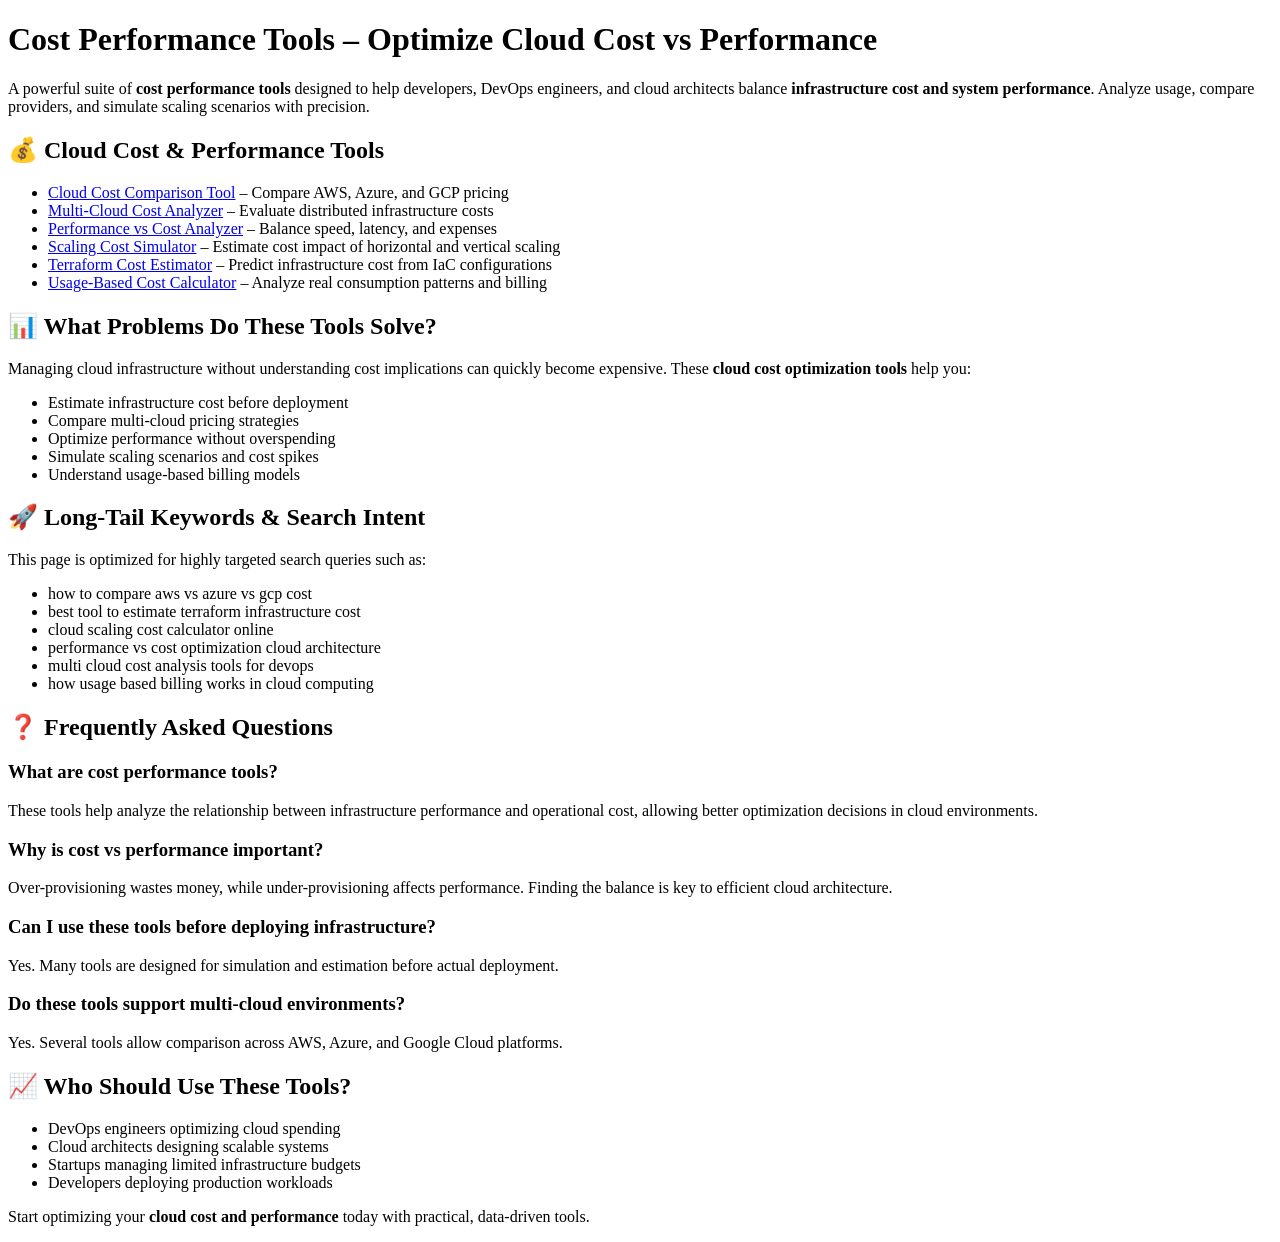
<file: index.html>
<!DOCTYPE html>
<html lang="en">
<head>
    <meta charset="UTF-8">
    <meta name="viewport" content="width=device-width, initial-scale=1.0">
    <meta name="google-site-verification" content="PkLa_ViOo6FAHpvh8SacceMb95o9tePRdrqLNBz9X1M" />
    <title>Cost Performance Tools – Cloud Cost Optimization & Scaling Analysis</title>

    <meta name="description" content="Compare cloud costs, analyze performance, optimize scaling, and estimate infrastructure expenses. Powerful cost-performance tools for AWS, Azure, and multi-cloud environments.">

    <meta name="keywords" content="cloud cost optimization tools, performance vs cost analysis, multi cloud cost comparison, terraform cost estimator, cloud scaling cost calculator, infrastructure cost tools">

    <link rel="canonical" href="/cost-performance-tools/">
</head>

<body>

<header>
    <h1>Cost Performance Tools – Optimize Cloud Cost vs Performance</h1>
    <p>
        A powerful suite of <strong>cost performance tools</strong> designed to help developers,
        DevOps engineers, and cloud architects balance <strong>infrastructure cost and system performance</strong>.
        Analyze usage, compare providers, and simulate scaling scenarios with precision.
    </p>
</header>

<section>
    <h2>💰 Cloud Cost & Performance Tools</h2>
    <ul>
        <li><a href="/cost-performance-tools/cost-compare/">Cloud Cost Comparison Tool</a> – Compare AWS, Azure, and GCP pricing</li>
        <li><a href="/cost-performance-tools/multi-cloud/">Multi-Cloud Cost Analyzer</a> – Evaluate distributed infrastructure costs</li>
        <li><a href="/cost-performance-tools/performance/">Performance vs Cost Analyzer</a> – Balance speed, latency, and expenses</li>
        <li><a href="/cost-performance-tools/scaling/">Scaling Cost Simulator</a> – Estimate cost impact of horizontal and vertical scaling</li>
        <li><a href="/cost-performance-tools/terraform-cost/">Terraform Cost Estimator</a> – Predict infrastructure cost from IaC configurations</li>
        <li><a href="/cost-performance-tools/usage/">Usage-Based Cost Calculator</a> – Analyze real consumption patterns and billing</li>
    </ul>
</section>

<section>
    <h2>📊 What Problems Do These Tools Solve?</h2>
    <p>
        Managing cloud infrastructure without understanding cost implications can quickly become expensive.
        These <strong>cloud cost optimization tools</strong> help you:
    </p>
    <ul>
        <li>Estimate infrastructure cost before deployment</li>
        <li>Compare multi-cloud pricing strategies</li>
        <li>Optimize performance without overspending</li>
        <li>Simulate scaling scenarios and cost spikes</li>
        <li>Understand usage-based billing models</li>
    </ul>
</section>

<section>
    <h2>🚀 Long-Tail Keywords & Search Intent</h2>
    <p>
        This page is optimized for highly targeted search queries such as:
    </p>
    <ul>
        <li>how to compare aws vs azure vs gcp cost</li>
        <li>best tool to estimate terraform infrastructure cost</li>
        <li>cloud scaling cost calculator online</li>
        <li>performance vs cost optimization cloud architecture</li>
        <li>multi cloud cost analysis tools for devops</li>
        <li>how usage based billing works in cloud computing</li>
    </ul>
</section>

<section>
    <h2>❓ Frequently Asked Questions</h2>

    <h3>What are cost performance tools?</h3>
    <p>
        These tools help analyze the relationship between infrastructure performance and operational cost,
        allowing better optimization decisions in cloud environments.
    </p>

    <h3>Why is cost vs performance important?</h3>
    <p>
        Over-provisioning wastes money, while under-provisioning affects performance. Finding the balance is key
        to efficient cloud architecture.
    </p>

    <h3>Can I use these tools before deploying infrastructure?</h3>
    <p>
        Yes. Many tools are designed for simulation and estimation before actual deployment.
    </p>

    <h3>Do these tools support multi-cloud environments?</h3>
    <p>
        Yes. Several tools allow comparison across AWS, Azure, and Google Cloud platforms.
    </p>
</section>

<section>
    <h2>📈 Who Should Use These Tools?</h2>
    <ul>
        <li>DevOps engineers optimizing cloud spending</li>
        <li>Cloud architects designing scalable systems</li>
        <li>Startups managing limited infrastructure budgets</li>
        <li>Developers deploying production workloads</li>
    </ul>
</section>

<footer>
    <p>
        Start optimizing your <strong>cloud cost and performance</strong> today with practical, data-driven tools.
    </p>
</footer>

</body>
</html>
</file>
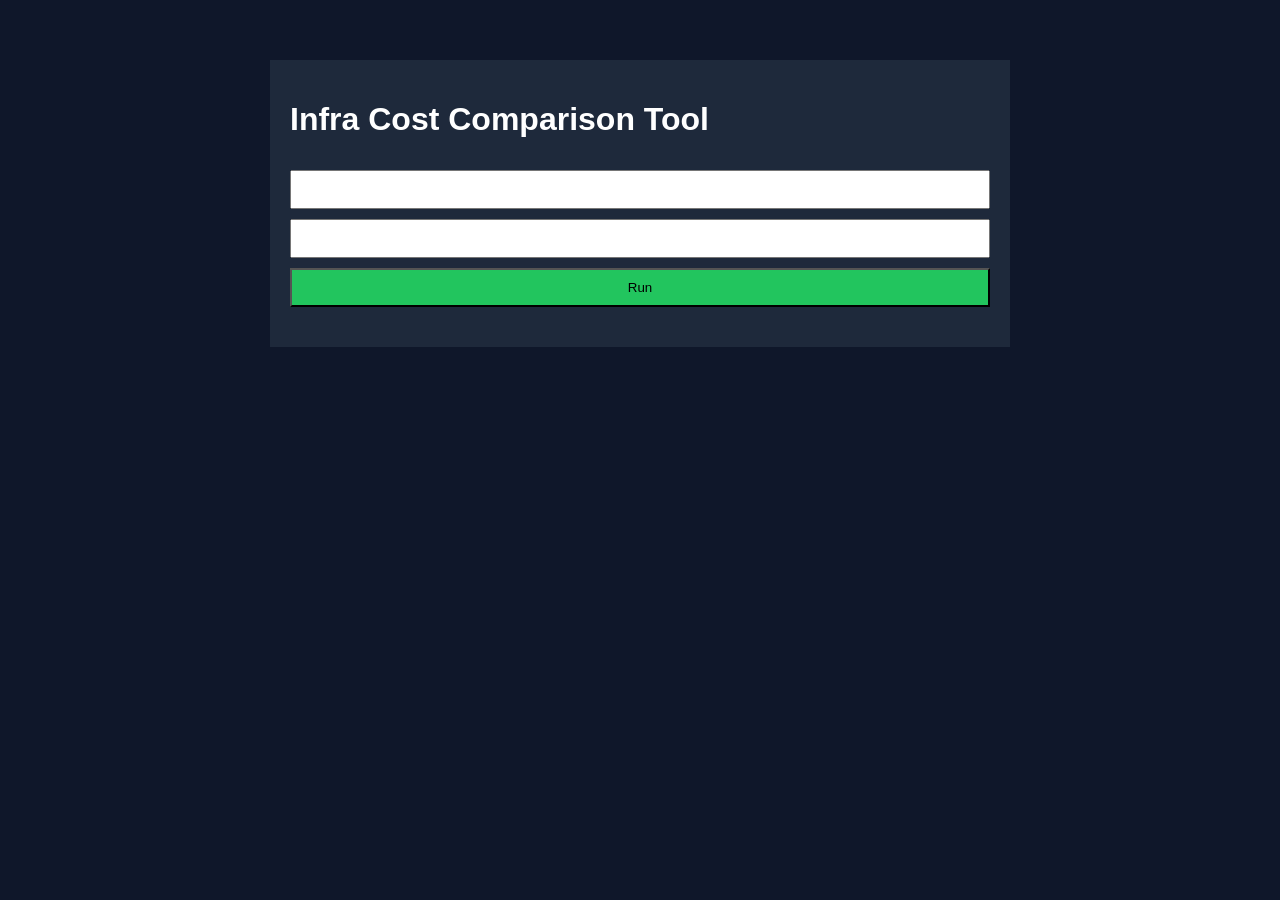
<file: cost-compare/index.html>
<html><head><title>Infra Cost Comparison Tool</title><link rel='stylesheet' href='styles.css'></head><body><div class='container'><h1>Infra Cost Comparison Tool</h1><input id='a'><input id='b'><button onclick='run()'>Run</button><div id='res' class='result'></div></div><script src='script.js'></script></body></html>
</file>
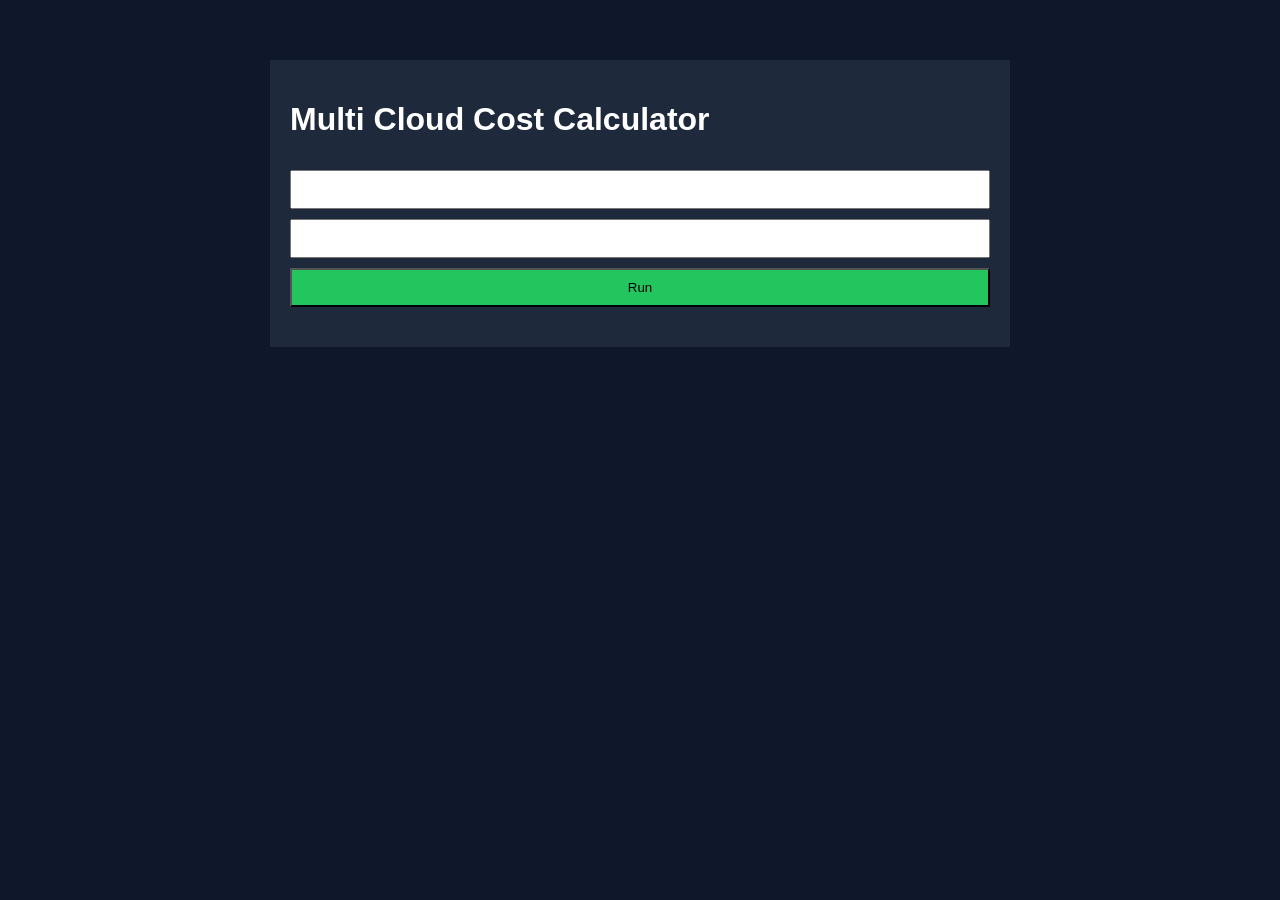
<file: multi-cloud/index.html>
<html><head><title>Multi Cloud Cost Calculator</title><link rel='stylesheet' href='styles.css'></head><body><div class='container'><h1>Multi Cloud Cost Calculator</h1><input id='providers'><input id='cost'><button onclick='run()'>Run</button><div id='res' class='result'></div></div><script src='script.js'></script></body></html>
</file>
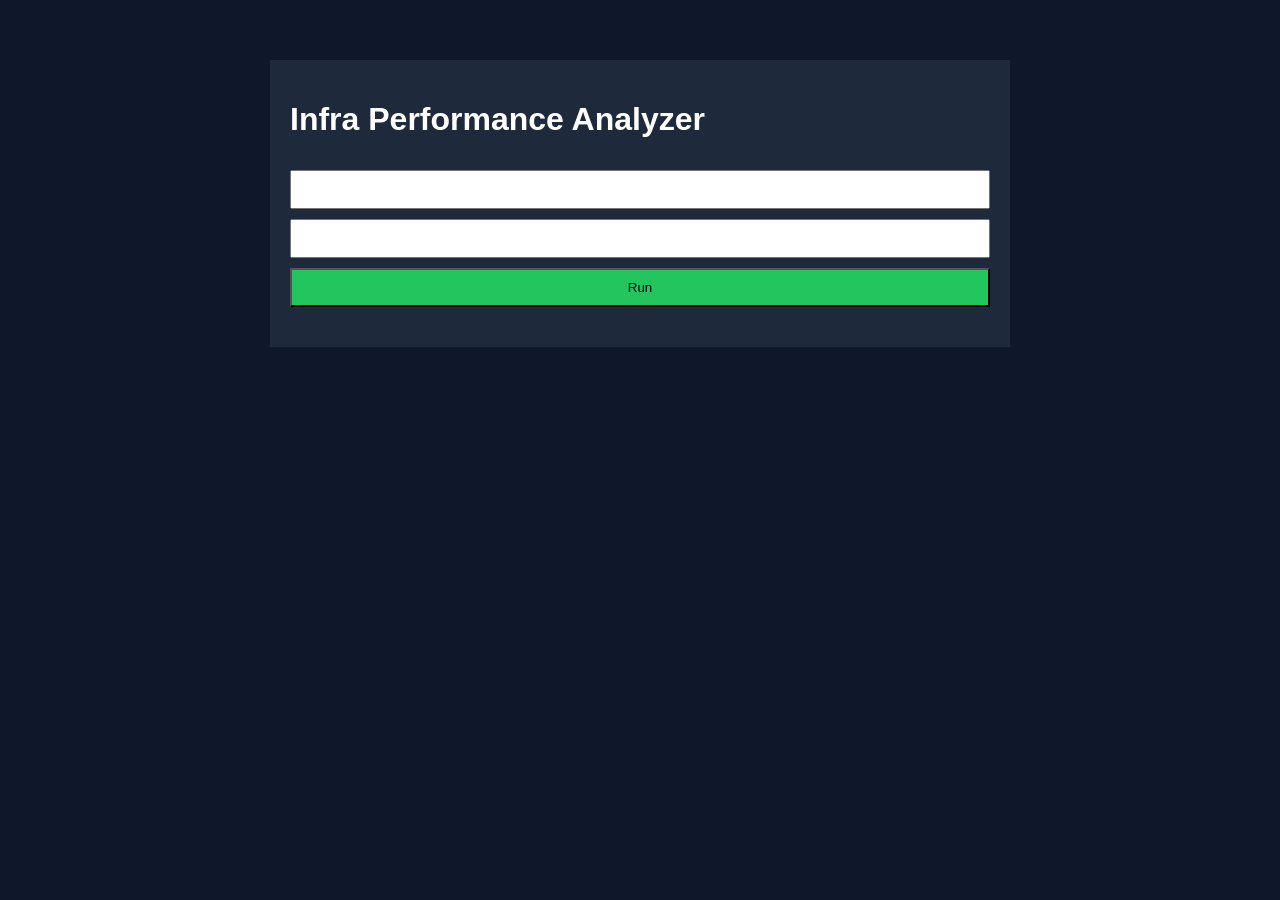
<file: performance/index.html>
<html><head><title>Infra Performance Analyzer</title><link rel='stylesheet' href='styles.css'></head><body><div class='container'><h1>Infra Performance Analyzer</h1><input id='requests'><input id='time'><button onclick='run()'>Run</button><div id='res' class='result'></div></div><script src='script.js'></script></body></html>
</file>
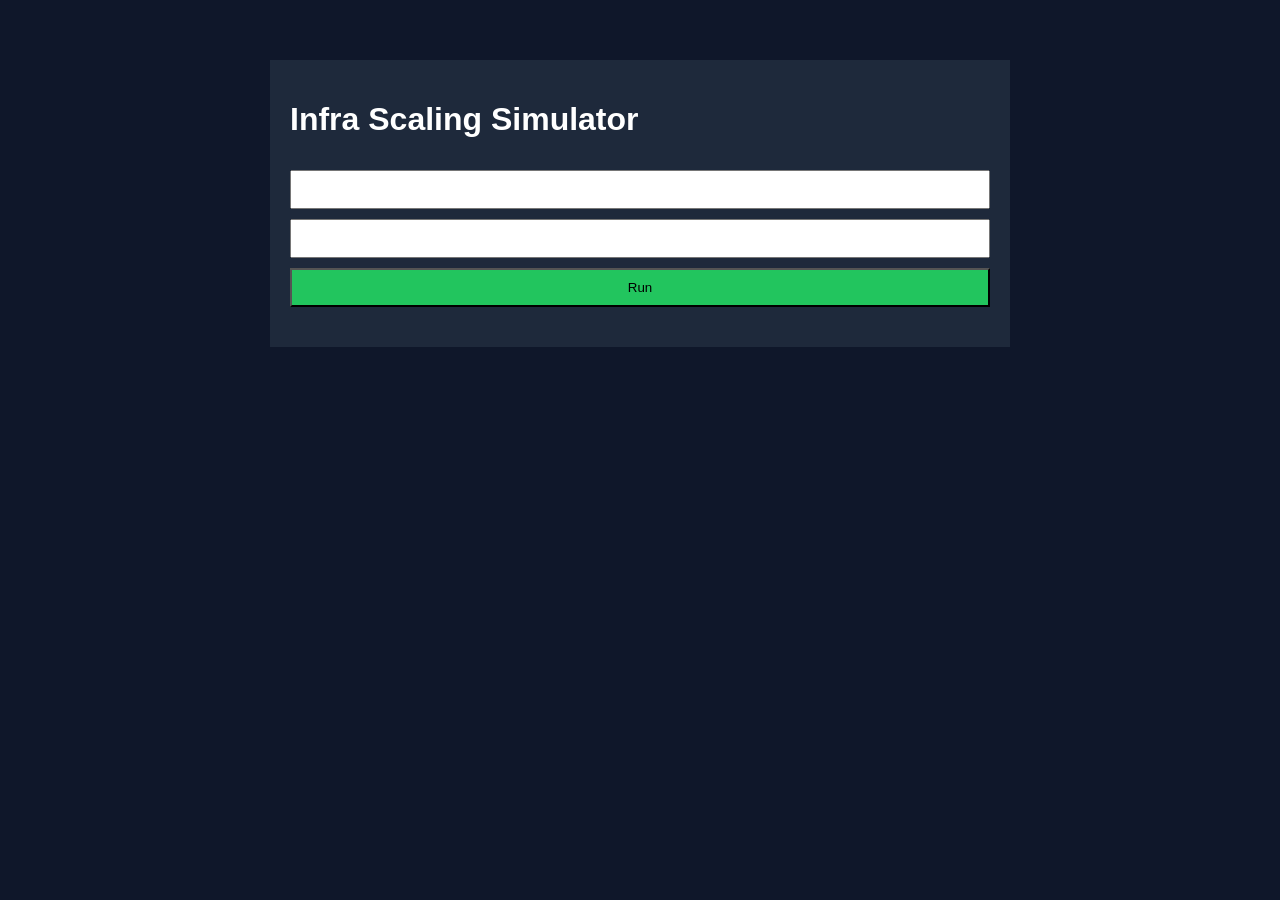
<file: scaling/index.html>
<html><head><title>Infra Scaling Simulator</title><link rel='stylesheet' href='styles.css'></head><body><div class='container'><h1>Infra Scaling Simulator</h1><input id='current'><input id='growth'><button onclick='run()'>Run</button><div id='res' class='result'></div></div><script src='script.js'></script></body></html>
</file>
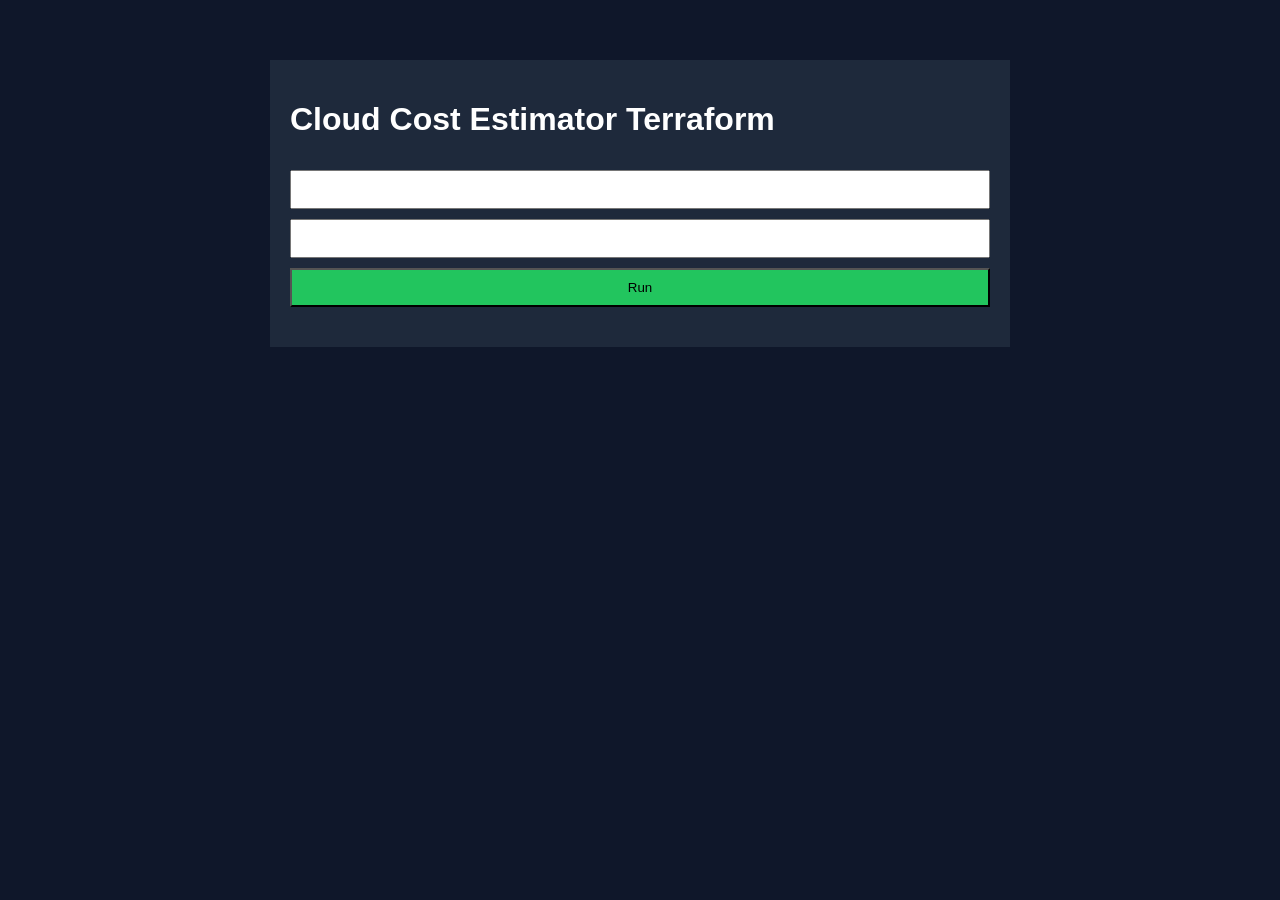
<file: terraform-cost/index.html>
<html><head><title>Cloud Cost Estimator Terraform</title><link rel='stylesheet' href='styles.css'></head><body><div class='container'><h1>Cloud Cost Estimator Terraform</h1><input id='resources'><input id='cost'><button onclick='run()'>Run</button><div id='res' class='result'></div></div><script src='script.js'></script></body></html>
</file>
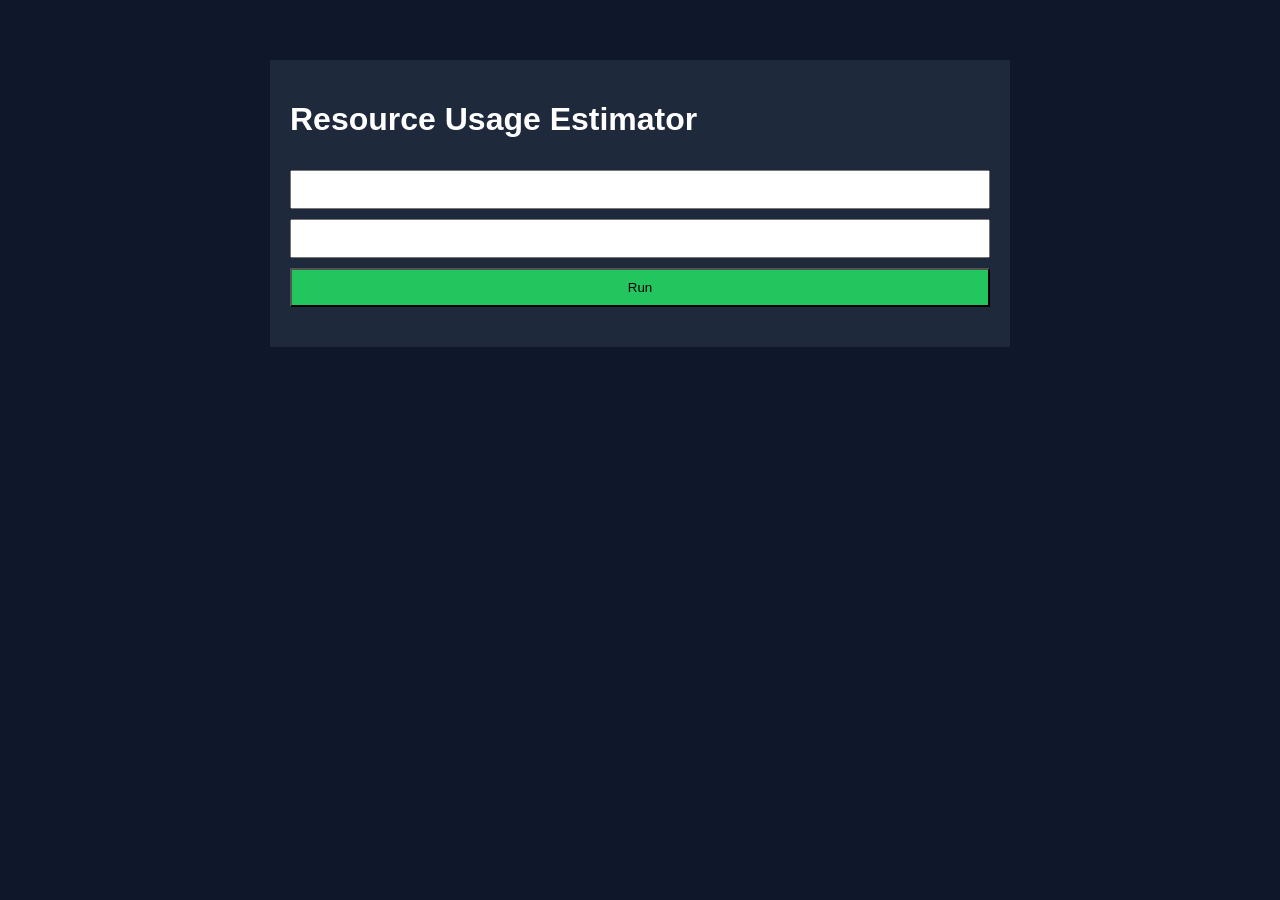
<file: usage/index.html>
<html><head><title>Resource Usage Estimator</title><link rel='stylesheet' href='styles.css'></head><body><div class='container'><h1>Resource Usage Estimator</h1><input id='units'><input id='time'><button onclick='run()'>Run</button><div id='res' class='result'></div></div><script src='script.js'></script></body></html>
</file>
<file: cost-compare/styles.css>
body{font-family:Arial;background:#0f172a;color:#fff}.container{max-width:700px;margin:60px auto;padding:20px;background:#1e293b}input{width:100%;margin-top:10px;padding:10px}button{margin-top:10px;width:100%;padding:10px;background:#22c55e}.result{margin-top:20px}
</file>
<file: multi-cloud/styles.css>
body{font-family:Arial;background:#0f172a;color:#fff}.container{max-width:700px;margin:60px auto;padding:20px;background:#1e293b}input{width:100%;margin-top:10px;padding:10px}button{margin-top:10px;width:100%;padding:10px;background:#22c55e}.result{margin-top:20px}
</file>
<file: performance/styles.css>
body{font-family:Arial;background:#0f172a;color:#fff}.container{max-width:700px;margin:60px auto;padding:20px;background:#1e293b}input{width:100%;margin-top:10px;padding:10px}button{margin-top:10px;width:100%;padding:10px;background:#22c55e}.result{margin-top:20px}
</file>
<file: scaling/styles.css>
body{font-family:Arial;background:#0f172a;color:#fff}.container{max-width:700px;margin:60px auto;padding:20px;background:#1e293b}input{width:100%;margin-top:10px;padding:10px}button{margin-top:10px;width:100%;padding:10px;background:#22c55e}.result{margin-top:20px}
</file>
<file: terraform-cost/styles.css>
body{font-family:Arial;background:#0f172a;color:#fff}.container{max-width:700px;margin:60px auto;padding:20px;background:#1e293b}input{width:100%;margin-top:10px;padding:10px}button{margin-top:10px;width:100%;padding:10px;background:#22c55e}.result{margin-top:20px}
</file>
<file: usage/styles.css>
body{font-family:Arial;background:#0f172a;color:#fff}.container{max-width:700px;margin:60px auto;padding:20px;background:#1e293b}input{width:100%;margin-top:10px;padding:10px}button{margin-top:10px;width:100%;padding:10px;background:#22c55e}.result{margin-top:20px}
</file>
